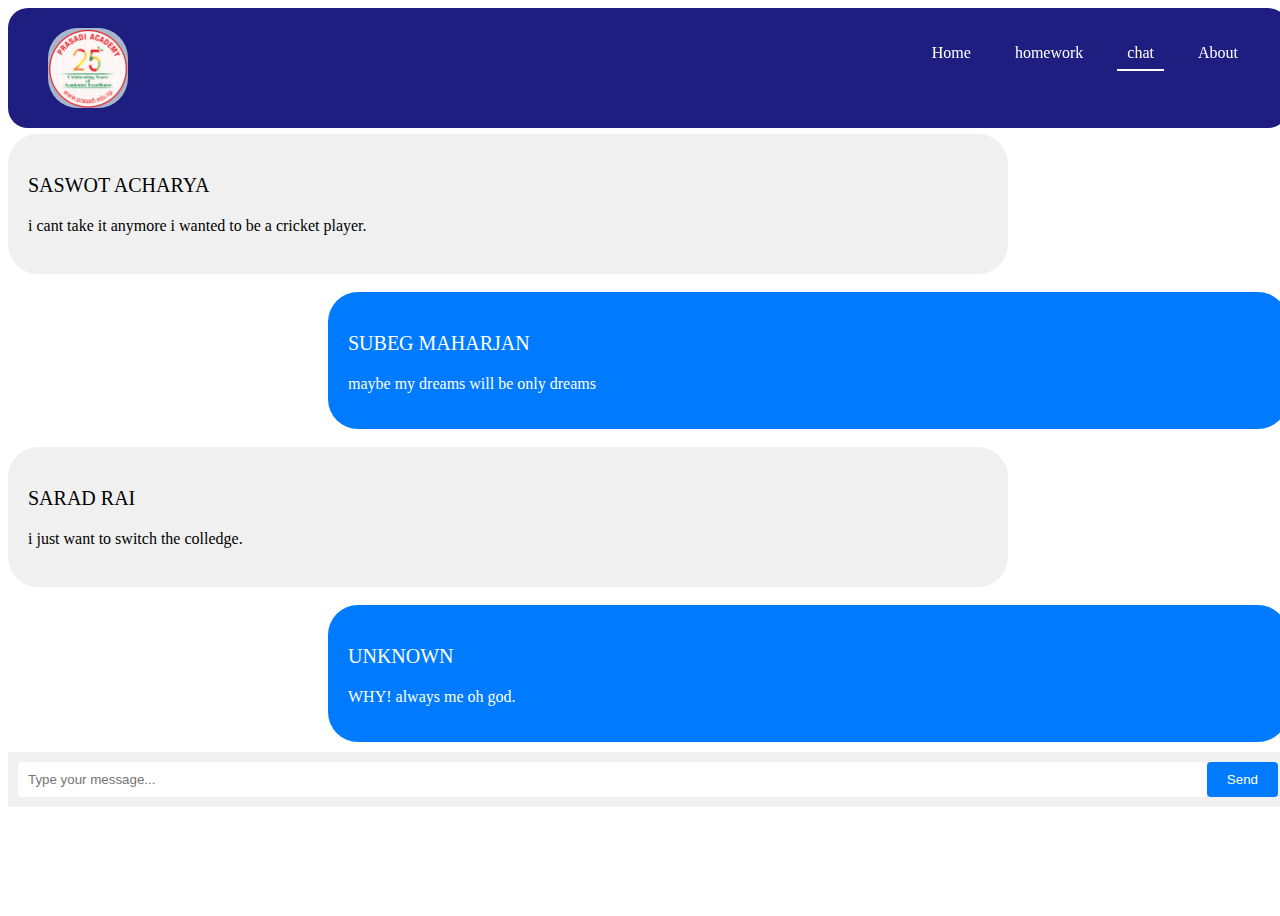
<file: chat.html>
<html>
<head>

  <link rel="stylesheet" href="pain.css">
</head>
<body>
  <header>
    <header>
      <nav class="navbar">
        <div class="container">
          <a href="#" class="logo"><img src="logo.png" width="80" align="left" class="lo"></a>
          <ul class="nav-links">
            <li><a href="#"  id="link1">Home</a></li>
            <li><a href="#" id="link2" >homework</a></li>
            <li><a href="#"  class="active" >chat</a></li>
            <li><a href="#" id="link3" >About</a></li>
           
            
          </ul>
        </div>
      </nav>
    </header><br><br><br><br><br><br><br>
  

    <div class="new">
      <p class="no">SASWOT ACHARYA</p>
      <P>i cant take it anymore i wanted to be a cricket player.</P>
    </div><br>
    <div class="fun">
      <p class="no">SUBEG MAHARJAN</p>
      <P>maybe my dreams will be only dreams</P>
    </div><br>
      
    <div class="new">
      <p class="no">SARAD RAI</p>
      <P>i just want to switch the colledge.</P>
    </div><br>
    <div class="fun">
      <p class="no">  UNKNOWN</p>
      <P>   WHY! always me oh god.</P>
    </div>
    


  <div class="message-input">
    <input type="text" placeholder="Type your message...">
    <button id="redirectButton">Send</button>
  </div>
</div>
   
      
      <script>
        function pageTransition(targetURL) {
    // Add your transition effect code here
    document.body.classList.add("fadeOut");
    setTimeout(function() {
      // Redirect to the target URL after the transition effect
      window.location.href = targetURL;
    }, 500); // Adjust the timing based on your transition effect
  }

  // Get references to the anchor tags by their IDs
  const link1 = document.getElementById("link1");
  const link2 = document.getElementById("link2");
  const link3 = document.getElementById("link3");

  // Add onclick event listeners to the anchor tags
  link1.onclick = function() {
    // Call the pageTransition function with the target URL as an argument
    pageTransition("index.html");
  };

  link2.onclick = function() {
    // Call the pageTransition function with the target URL as an argument
    pageTransition("sanat.html");
  };

  link3.onclick = function() {
    // Call the pageTransition function with the target URL as an argument
    pageTransition("newabout.html");
  };
  const redirectButton = document.getElementById("redirectButton");

  // Add click event listener to the button
  redirectButton.addEventListener("click", function() {
    // Define the URL you want to redirect to
    const targetURL = "https://www.youtube.com"; // Replace with your desired URL
    
    // Redirect to the target URL
    window.location.href = targetURL;
  });
      </script>
 
</body>
</html>
</file>
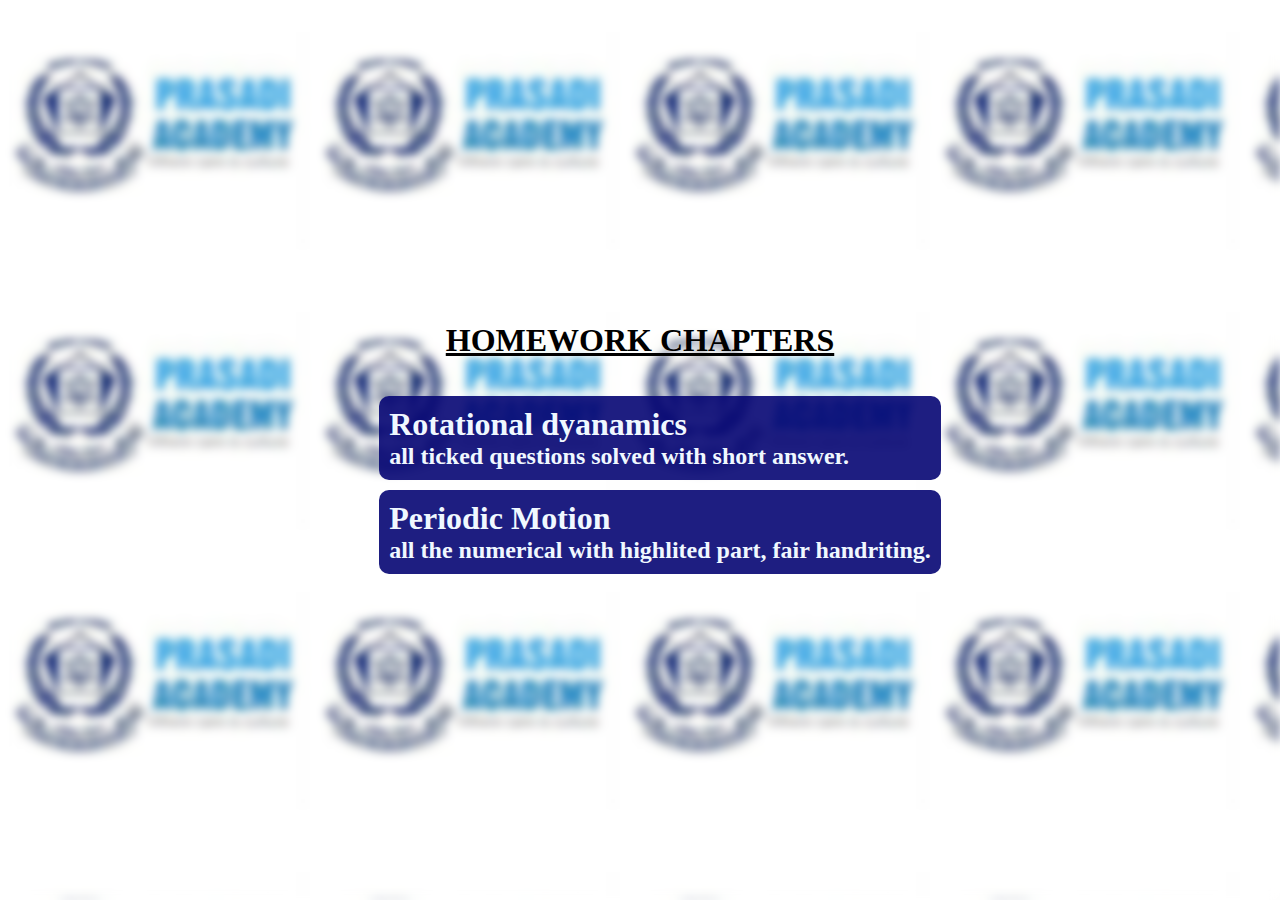
<file: chemistry.html>
<!DOCTYPE html>
<html>
<head>
    <style>
        body {
            margin: 0;
            padding: 0;
            background-image: url(z.png);
            /* Set background image to cover the entire viewport */
            background-size: cover;
        }

        .re {
            height: 100vh;
            width: 100%;
            /* Center the content vertically */
            display: flex;
            flex-direction: column;
            justify-content: center;
            align-items: center;
        }

        /* New class for the blurred background */
        .background-blur {
            position: absolute;
            top: 0;
            left: 0;
            width: 100%;
            height: 100%;
            background-image: url(z.png);
            /* Apply the blur effect to the background image */
            filter: blur(5px);
            z-index: -1;
        }

        .exercise {
            background-color: rgba(5, 5, 115, 0.9);
            padding: 10px;
            border-radius: 10px;
            margin-bottom: 10px;
        }

        .exercise a {
            text-decoration: none;
            color: aliceblue;
        }

        .exercise h1 {
            margin: 0;
        }

        .exercise h2 {
            margin: 0;
            font-family: cursive;
        }
    </style>
</head>
<body>
    <div class="re">
        <!-- Element for the blurred background -->
        <div class="background-blur"></div>
        <div>
            <h1 align="center"><u>HOMEWORK CHAPTERS</u></h1>
        </div>
        <ol>
            <div class="exercise">
                <a href="ro.pdf" download>
                    <h1>Rotational dyanamics</h1>
                    <h2>all  ticked questions solved with short answer.</h2>
                </a>
            </div>

            <div class="exercise">
                <a href="motion.pdf" download>
                    <h1>Periodic Motion</h1>
                    <h2>all the numerical with highlited part, fair handriting.</h2>
                </a>
            </div>

                    </ol>
    </div>
</body>
</html>
</file>
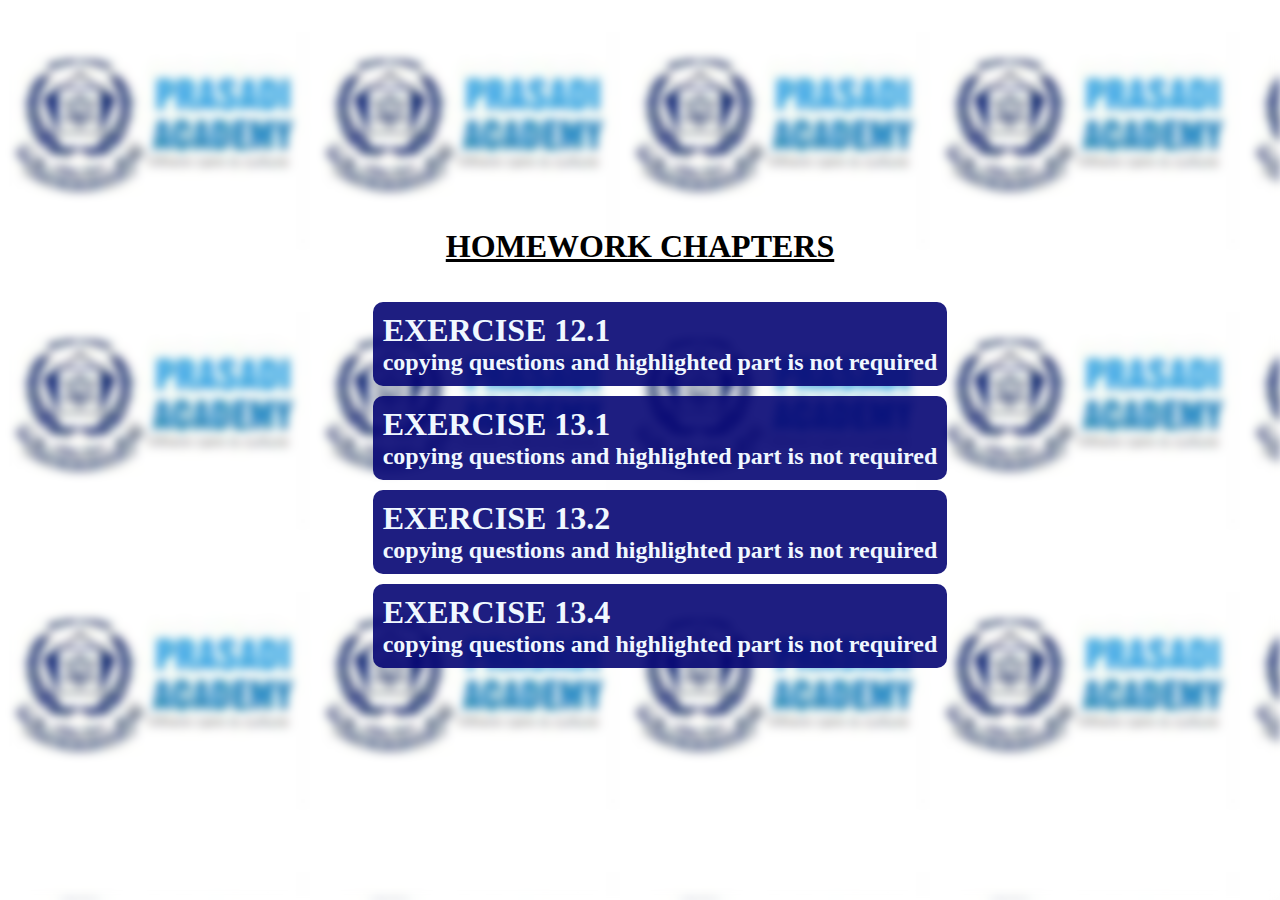
<file: maths.html>
<!DOCTYPE html>
<html>
<head>
    <style>
        body {
            margin: 0;
            padding: 0;
            background-image: url(z.png);
            /* Set background image to cover the entire viewport */
            background-size: cover;
        }

        .re {
            height: 100vh;
            width: 100%;
            /* Center the content vertically */
            display: flex;
            flex-direction: column;
            justify-content: center;
            align-items: center;
        }

        /* New class for the blurred background */
        .background-blur {
            position: absolute;
            top: 0;
            left: 0;
            width: 100%;
            height: 100%;
            background-image: url(z.png);
            /* Apply the blur effect to the background image */
            filter: blur(5px);
            z-index: -1;
        }

        .exercise {
            background-color: rgba(5, 5, 115, 0.9);
            padding: 10px;
            border-radius: 10px;
            margin-bottom: 10px;
        }

        .exercise a {
            text-decoration: none;
            color: aliceblue;
        }

        .exercise h1 {
            margin: 0;
        }

        .exercise h2 {
            margin: 0;
            font-family: cursive;
        }
    </style>
</head>
<body>
    <div class="re">
        <!-- Element for the blurred background -->
        <div class="background-blur"></div>
        <div>
            <h1 align="center"><u>HOMEWORK CHAPTERS</u></h1>
        </div>
        <ol>
            <div class="exercise">
                <a href="o.pdf" download>
                    <h1>EXERCISE 12.1</h1>
                    <h2>copying questions and highlighted part is not required</h2>
                </a>
            </div>

            <div class="exercise">
                <a href="ma.pdf" download>
                    <h1>EXERCISE 13.1</h1>
                    <h2>copying questions and highlighted part is not required</h2>
                </a>
            </div>

            <div class="exercise">
                <a href="mat.pdf" download>
                    <h1>EXERCISE 13.2</h1>
                    <h2>copying questions and highlighted part is not required</h2>
                </a>
            </div>

            <div class="exercise">
                <a href="yp4.pdf" download>
                    <h1>EXERCISE 13.4</h1>
                    <h2>copying questions and highlighted part is not required</h2>
                </a>
            </div>
        </ol>
    </div>
</body>
</html>
</file>
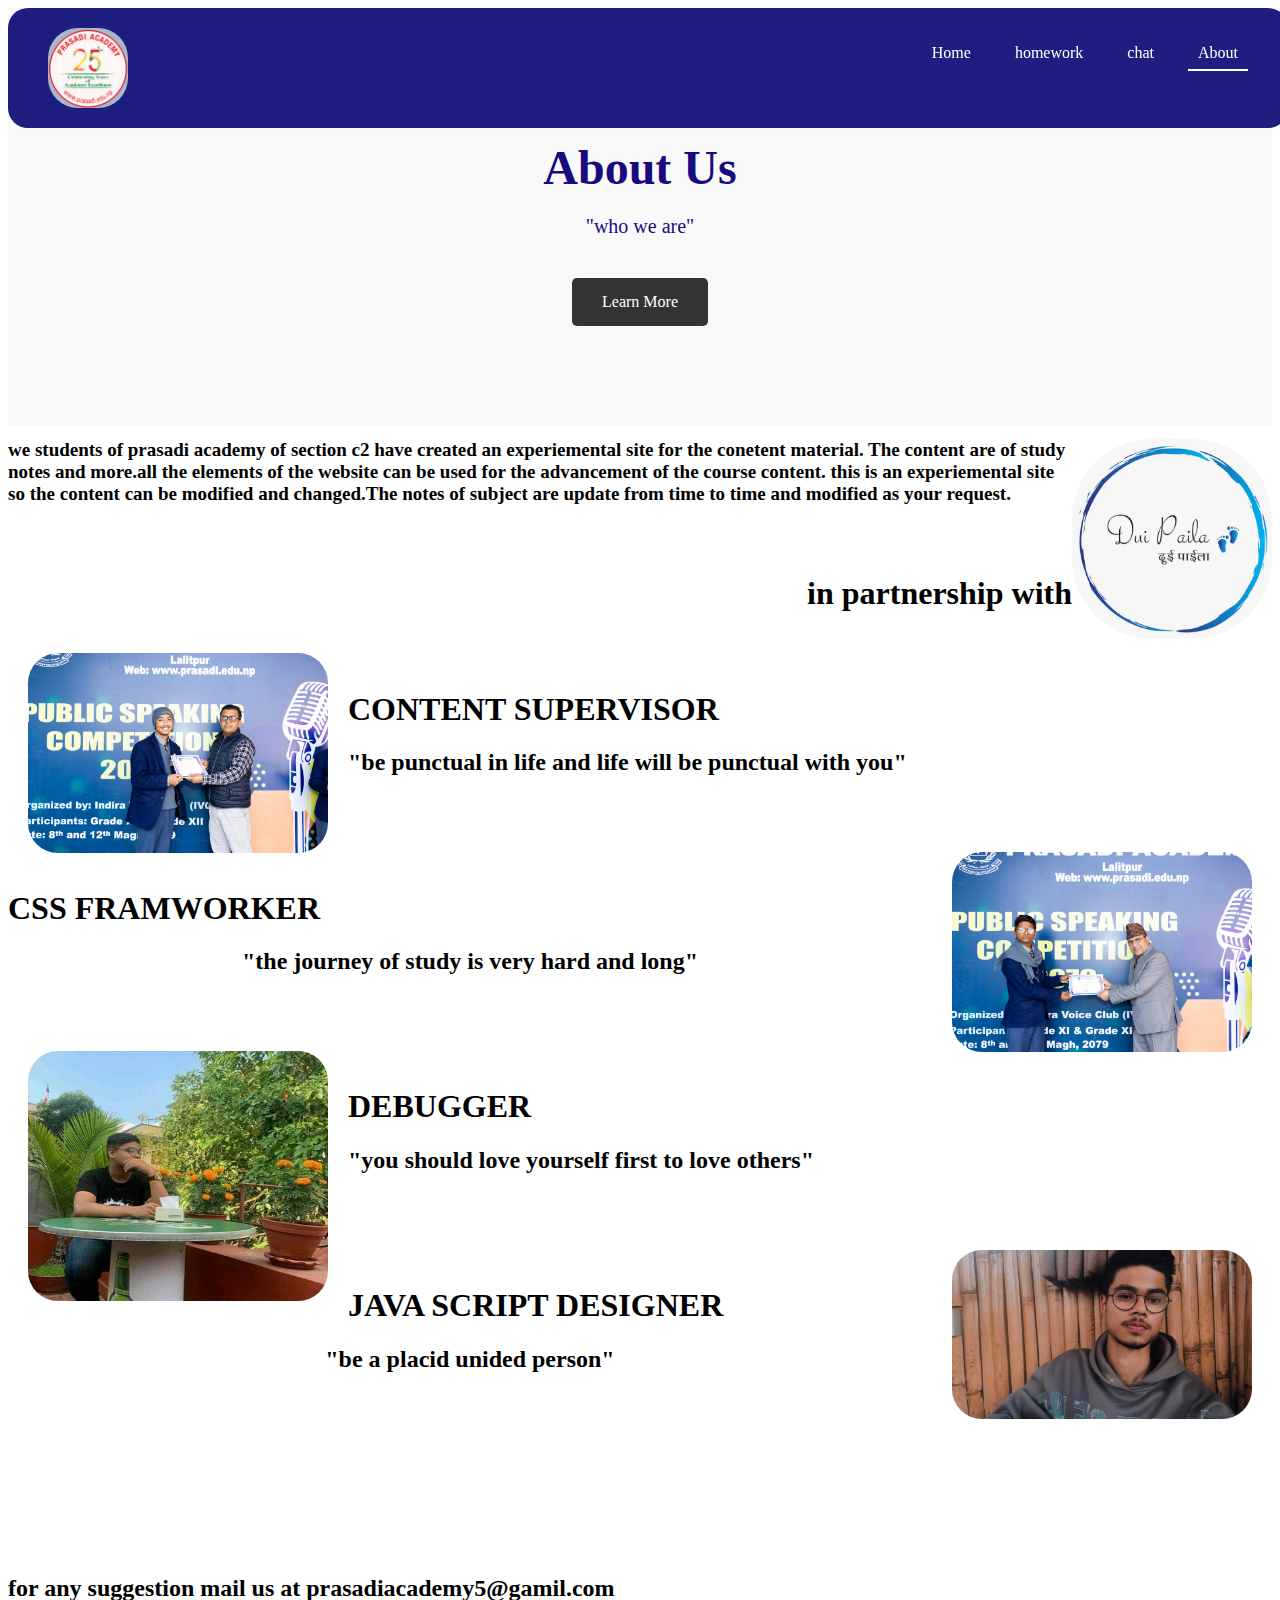
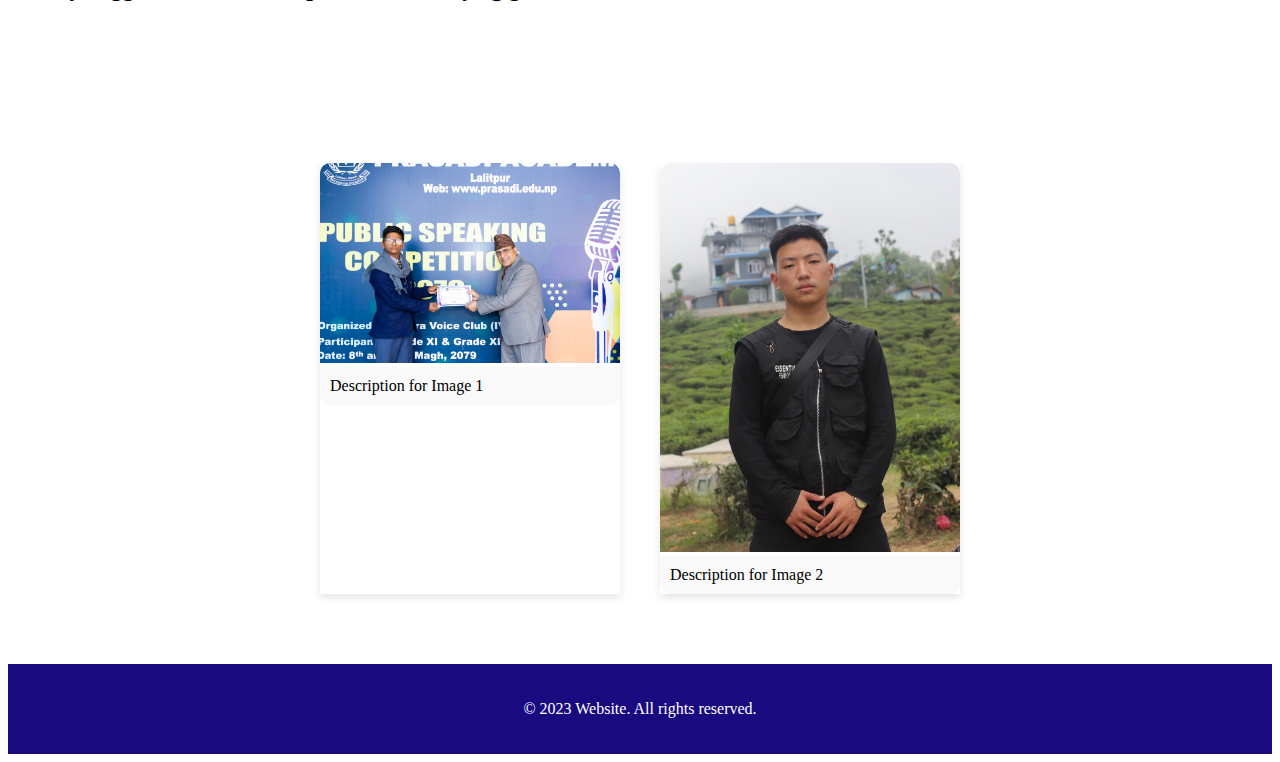
<file: newabout.html>
<!DOCTYPE html>
<html lang="en">
<head>

  <title>About Us</title>
  <link rel="stylesheet" href="nabout.css">
</head>
<body>
    <header>
        <nav class="navbar">
          <div class="container">
            <a href="#" class="logo"><img src="logo.png" width="80" align="left" class="lo"></a>
            <ul class="nav-links">
              <li><a href="#"  id="link1">Home</a></li>
              <li><a href="#" id="link2" >homework</a></li>
              <li><a href="#"  id="link3" >chat</a></li>
              <li><a href="#"  class="active" >About</a></li>
             
              
            </ul>
          </div>
        </nav>
      </header>

  <main>
  
    <section class="hero">
        <div class="container">
          <h1>About Us</h1>
          <p>"who we are"</p>
          <a href="#" class="cta-btn">Learn More</a>
        </div>
      </section>
      <div>
        <img src="d.jpg" class="e"><h1 class="run">
        we students of prasadi academy of section c2 have created an experiemental site for the conetent material.
        The content are of study notes and more.all the elements of the website can be used for the advancement of the course content.
        this is an experiemental site so the content can be modified and changed.The notes of subject are update from
        time to time and modified as your request.
</h1><br><br>
<div><h1 align="right">in partnership with</h1></div>
        
<img src="i.jpg" width="300px" class="c"><br><br><H1 >CONTENT SUPERVISOR</H1><H2>"be punctual in life and life will be punctual with you"</H2>
<br><br>
<img src="p.jpg" width="300px" class="z" align="right"><br><br><H1>CSS FRAMWORKER</H1><H2 align="center">"the journey of study is very hard and long"</H2>
<br><br><img src="subeg.jpg" width="300px" height="250px" class="c"><br><br><H1 >DEBUGGER</H1><H2 >"you should love yourself first to love others"</H2>
    <br><br><img src="n.jpg" width="300px" class="z" align="right"><br><br><H1 >JAVA SCRIPT DESIGNER</H1><H2 align="center" ">"be a placid unided person"</H2> <br><br><br><br><br><br><br><br><br>
    <h2 align="left" >for any suggestion mail us at prasadiacademy5@gamil.com</h2>
    <br><br><br><br>
  
</div>

    <section class="images-section">
      <div class="image-container">
        <!-- Image 1 with description -->
        <div class="image-item">
          <img src="p.jpg" alt="Image 1">
          <div class="image-description">Description for Image 1</div>
        </div>

        <!-- Image 2 with description -->
        <div class="image-item">
          <img src="sarad.JPG" alt="Image 2">
          <div class="image-description">Description for Image 2</div>
        </div>

  
      </div>
    </section>
  </main>

  <footer>
    <div class="container">
      <p>&copy; 2023 Website. All rights reserved.</p>
    </div>
  </footer>
  <script>
    return false;
  function pageTransition(targetURL) {
    // Add your transition effect code here
    document.body.classList.add("fadeOut");
    setTimeout(function() {
      // Redirect to the target URL after the transition effect
      window.location.href = targetURL;
    }, 500); // Adjust the timing based on your transition effect
  }

  // Get references to the anchor tags by their IDs
  const link1 = document.getElementById("link1");
  const link2 = document.getElementById("link2");
  const link3 = document.getElementById("link3");

  // Add onclick event listeners to the anchor tags
  link1.onclick = function() {
    // Call the pageTransition function with the target URL as an argument
    pageTransition("index.html");
  };

  link2.onclick = function() {
    // Call the pageTransition function with the target URL as an argument
    pageTransition("sanat.html");
  };

  link3.onclick = function() {
    // Call the pageTransition function with the target URL as an argument
    pageTransition("chat.html");
  };
  </script>

</body>
</html>
</file>
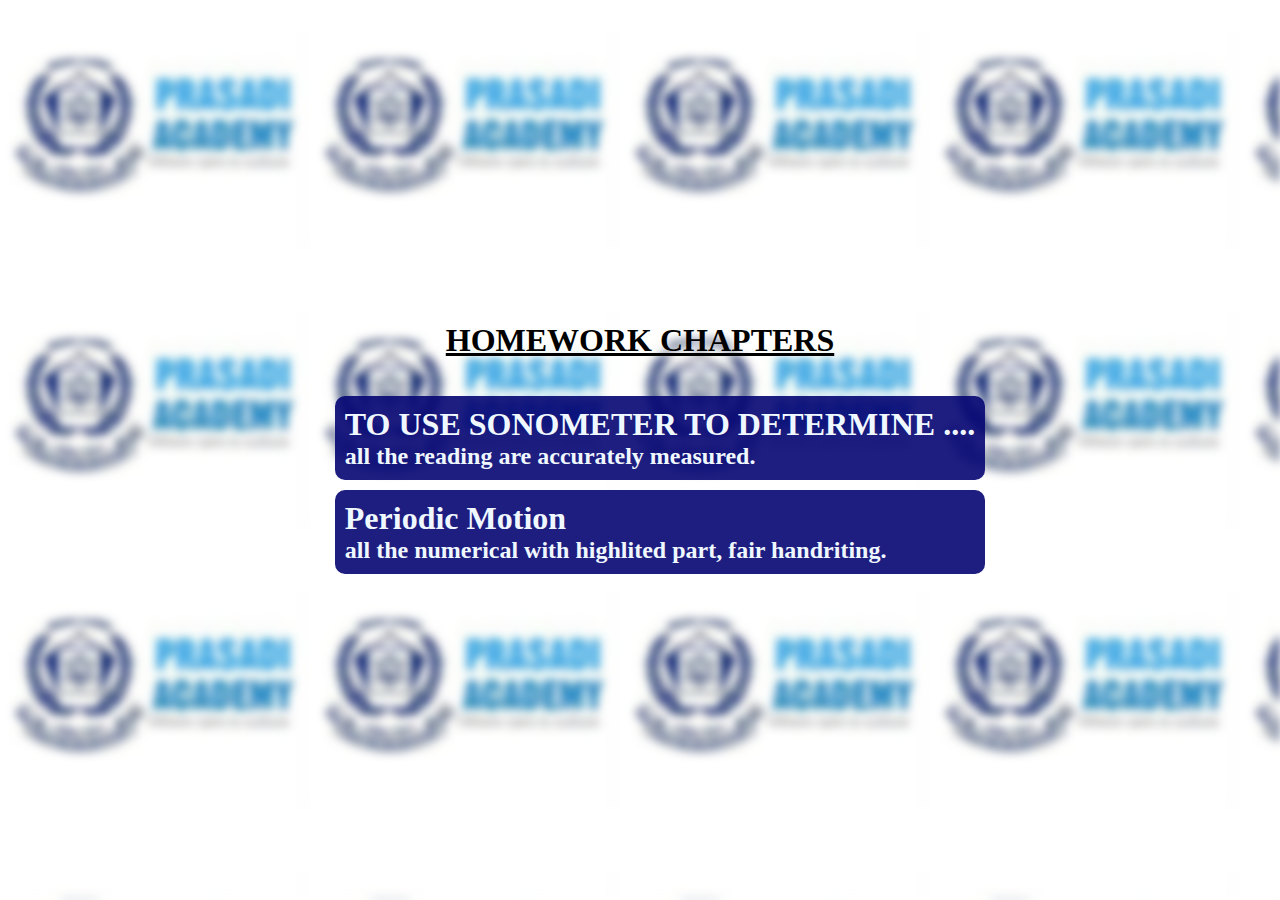
<file: physicsprc.html>
<!DOCTYPE html>
<html>
<head>
    <style>
        body {
            margin: 0;
            padding: 0;
            background-image: url(z.png);
            /* Set background image to cover the entire viewport */
            background-size: cover;
        }

        .re {
            height: 100vh;
            width: 100%;
            /* Center the content vertically */
            display: flex;
            flex-direction: column;
            justify-content: center;
            align-items: center;
        }

        /* New class for the blurred background */
        .background-blur {
            position: absolute;
            top: 0;
            left: 0;
            width: 100%;
            height: 100%;
            background-image: url(z.png);
            /* Apply the blur effect to the background image */
            filter: blur(5px);
            z-index: -1;
        }

        .exercise {
            background-color: rgba(5, 5, 115, 0.9);
            padding: 10px;
            border-radius: 10px;
            margin-bottom: 10px;
        }

        .exercise a {
            text-decoration: none;
            color: aliceblue;
        }

        .exercise h1 {
            margin: 0;
        }

        .exercise h2 {
            margin: 0;
            font-family: cursive;
        }
    </style>
</head>
<body>
    <div class="re">
        <!-- Element for the blurred background -->
        <div class="background-blur"></div>
        <div>
            <h1 align="center"><u>HOMEWORK CHAPTERS</u></h1>
        </div>
        <ol>
            <div class="exercise">
                <a href="ro.pdf" download>
                    <h1>TO USE SONOMETER TO DETERMINE ....</h1>
                    <h2>all the reading are accurately measured.</h2>
                </a>
            </div>

            <div class="exercise">
                <a href="motion.pdf" download>
                    <h1>Periodic Motion</h1>
                    <h2>all the numerical with highlited part, fair handriting.</h2>
                </a>
            </div>

                    </ol>
    </div>
</body>
</html>
</file>
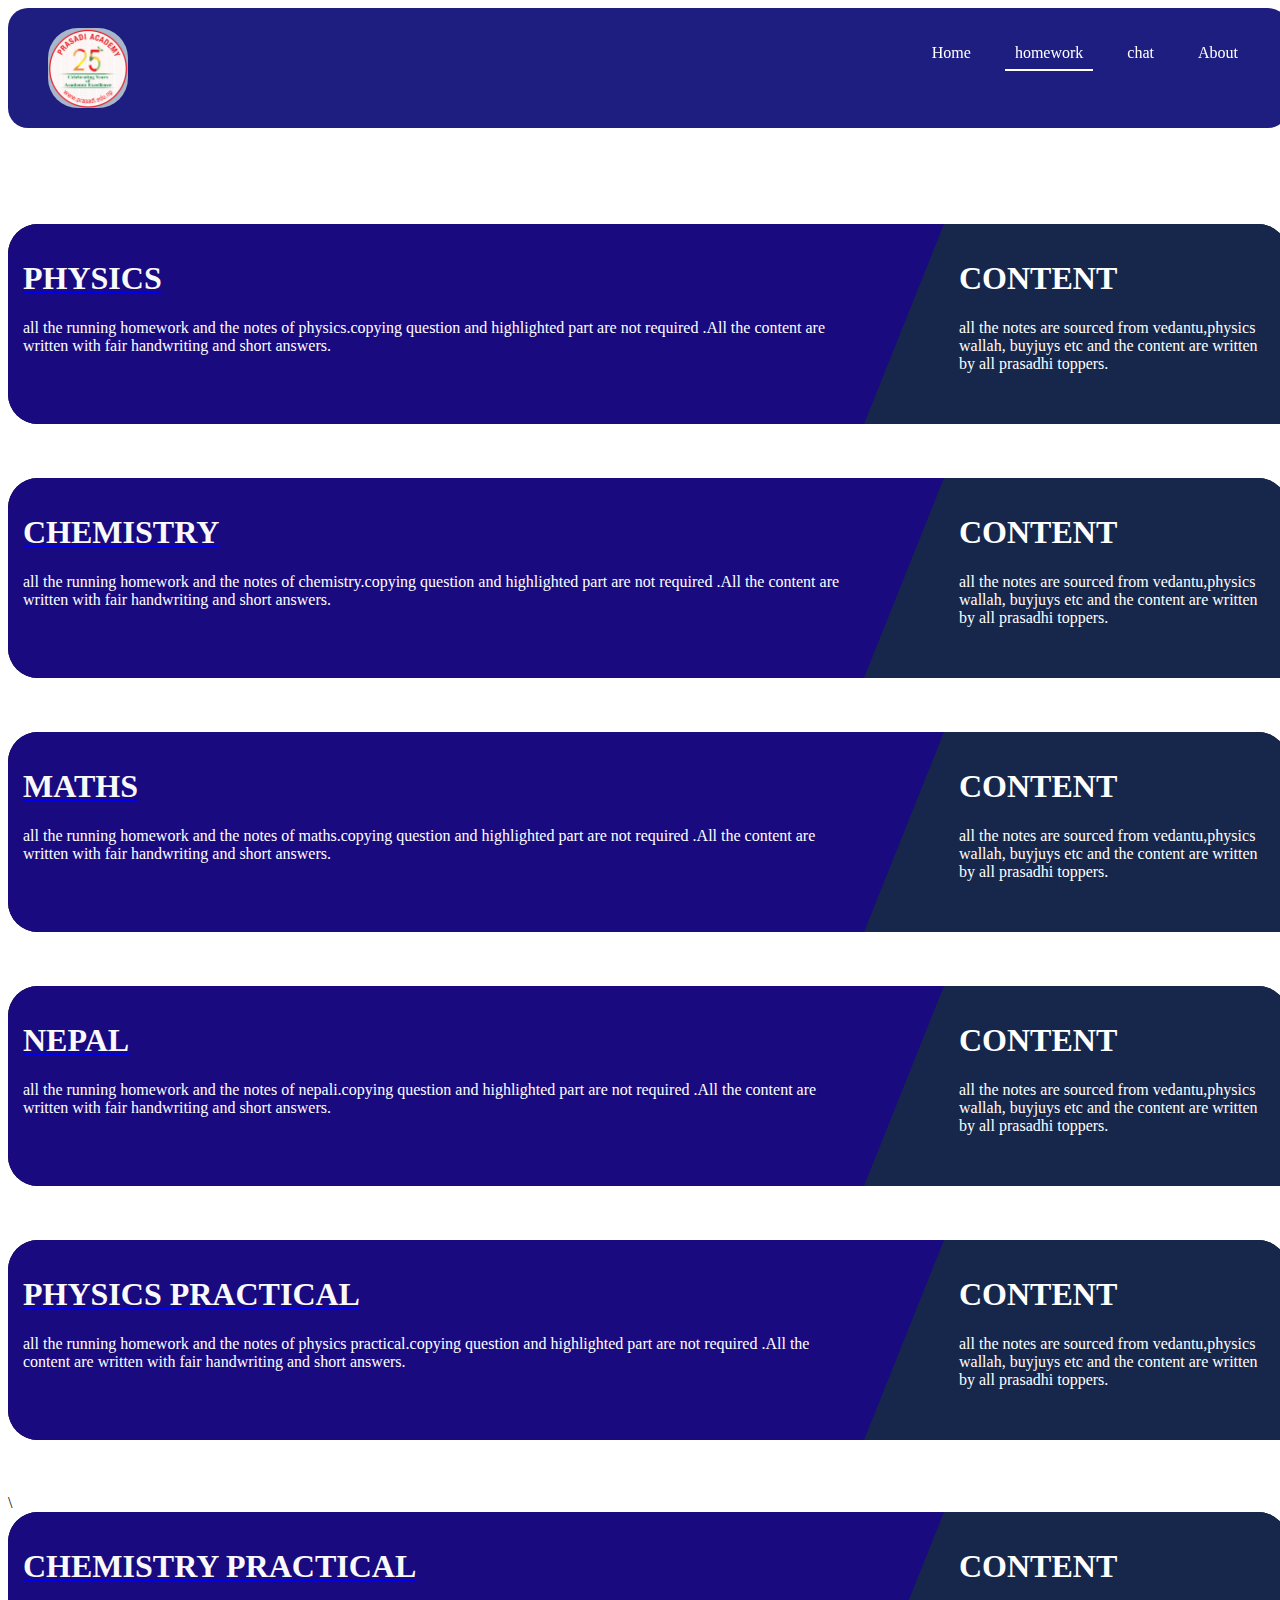
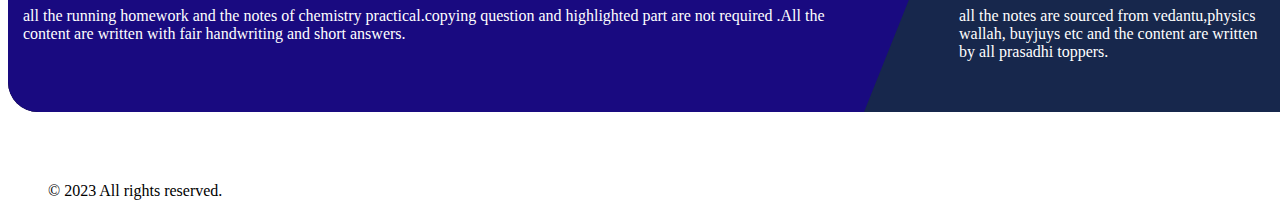
<file: sanat.html>
<html>
<head>

  <link rel="stylesheet" href="sumo.css">
</head>
<body>
  <header>
    <header>
      <nav class="navbar">
        <div class="container">
          <a href="#" class="logo"><img src="logo.png" width="80" align="left" class="lo"></a>
          <ul class="nav-links">
            <li><a href="#" id="link1"  >Home</a></li>
            <li><a href="#" class="active" >homework</a></li>
            <li><a href="#" id="link2" >chat</a></li>
            <li><a href="#" id="link3" >About</a></li>
           
            
          </ul>
        </div>
      </nav>
    </header>
    <br><br>  <br><br>  <br><br>  <br><br>  <br><br>  <br><br>
    

    <div class="wraper">
      <div class="div-1">
        <div class="content">
          
          <a href="physics.html"><h1>PHYSICS</h1></a>
          all the running homework and the notes of physics.copying question and highlighted part are not required 
          .All the content are written with fair handwriting and short answers.
  
      </div></div>
      <div class="div-2">
        <div class="content">
          <h1>CONTENT</h1>
         all the notes are sourced from vedantu,physics wallah, buyjuys etc and the content are written by all prasadhi toppers.
        </div>
      </div>
    </div><br><br><br>
    
    
    <div class="wraper">
      <div class="div-1">
        <div class="content">
          <a href="chemistry.html"><h1>CHEMISTRY</h1></a>
          all the running homework and the notes of chemistry.copying question and highlighted part are not required 
          .All the content are written with fair handwriting and short answers.
        </div>
      </div>
  
      <div class="div-2">
        <div class="content">
          <h1>CONTENT</h1>
         all the notes are sourced from vedantu,physics wallah, buyjuys etc and the content are written by all prasadhi toppers.
        </div>
      </div>
    </div><br><br><br>
    <div class="wraper">
      <div class="div-1">
        <div class="content">
          <a href="maths.html"><h1>MATHS</h1></a>
          all the running homework and the notes of maths.copying question and highlighted part are not required 
          .All the content are written with fair handwriting and short answers.
        </div>
      </div>
      <div class="div-2">
        <div class="content">
          <h1>CONTENT</h1>
         all the notes are sourced from vedantu,physics wallah, buyjuys etc and the content are written by all prasadhi toppers.
        </div>
      </div>
    </div><br><br><br>
    
    <div class="wraper">
      <div class="div-1">
        <div class="content">
          <a href="nepali.html"><h1>NEPAL</h1></a>
          all the running homework and the notes of nepali.copying question and highlighted part are not required 
          .All the content are written with fair handwriting and short answers.
        </div>
      </div>
      <div class="div-2">
        <div class="content">
          <h1>CONTENT</h1>
         all the notes are sourced from vedantu,physics wallah, buyjuys etc and the content are written by all prasadhi toppers.
        </div>
      </div>
    </div><br><br><br>
    
    <div class="wraper">
      <div class="div-1">
        <div class="content">
          <a href="physicsprc.html"><h1>PHYSICS PRACTICAL</h1></a>
          all the running homework and the notes of physics practical.copying question and highlighted part are not required 
          .All the content are written with fair handwriting and short answers.
        </div>
      </div>
      <div class="div-2">
        <div class="content">
          <h1>CONTENT</h1>
         all the notes are sourced from vedantu,physics wallah, buyjuys etc and the content are written by all prasadhi toppers.
        </div>
      </div>
    </div><br><br><br>
    \<div class="wraper">
      <div class="div-1">
        <div class="content">
          <a href="chemprc.html"><h1>CHEMISTRY PRACTICAL</h1></a>
          all the running homework and the notes of chemistry practical.copying question and highlighted part are not required 
          .All the content are written with fair handwriting and short answers.
        </div>
      </div>
      <div class="div-2">
        <div class="content">
          <h1>CONTENT</h1>
         all the notes are sourced from vedantu,physics wallah, buyjuys etc and the content are written by all prasadhi toppers.
        </div>
      </div>
    </div><br><br><br>
      
  <footer>
    <div class="container">
      <p>&copy; 2023     All rights reserved.</p>
    </div>
  </footer>
  <script>
    function pageTransition(targetURL) {
    // Add your transition effect code here
    document.body.classList.add("fadeOut");
    setTimeout(function() {
      // Redirect to the target URL after the transition effect
      window.location.href = targetURL;
    }, 500); // Adjust the timing based on your transition effect
  }

  // Get references to the anchor tags by their IDs
  const link1 = document.getElementById("link1");
  const link2 = document.getElementById("link2");
  const link3 = document.getElementById("link3");

  // Add onclick event listeners to the anchor tags
  link1.onclick = function() {
    // Call the pageTransition function with the target URL as an argument
    pageTransition("index.html");
  };

  link2.onclick = function() {
    // Call the pageTransition function with the target URL as an argument
    pageTransition("chat.html");
  };

  link3.onclick = function() {
    // Call the pageTransition function with the target URL as an argument
    pageTransition("newabout.html");
  };
  </script>
 
</body>
</html>
</file>
<file: pain.css>
body{
    height:100vh;
    width:100%;
    position:absolute;
}
    

  .video-container {
    position: fixed;
    top: 0;
    left: 0;
    width: 100%;
    height: 100%;
    z-index: -1; /* Place the video behind other elements */
    overflow: hidden;
  }

  video {
    width: 100%;
    height: 100%;
    object-fit: cover; /* Cover the entire container with the video */
    filter: brightness(70%) blur(2px); /* Slightly white blurry effect */
  }

  main {
    padding: 20px;
  }

  /* Media queries for responsive design */
  @media (max-width: 768px) {
    /* Adjust the video size for smaller devices like mobile phones */
    .video-container {
      position: static; /* Disable fixed position for small devices */
    }

    video {
      height: 300px; /* Set a fixed height for small devices */
    }
  }
  /* styles.css */


  
  
body{
    height:100vh;
    width:100%;
    position:relative;
}
      
  .container {
    max-width: 1200px;
    margin: 0 auto;
    padding: 0 20px;
  }
  
  .navbar {
    background-color:rgba(5, 5, 115,0.9);
    padding: 20px 0;
    position: fixed;
    width:100%;
    border-radius: 20px;

  }
  
  .navbar .container {
    display: flex;
    justify-content: space-between;
  }
  
  .nav-links li {
    display: inline-block;
    margin-right: 20px;
  }
  
  .nav-links li:last-child {
    margin-right: 0;
  }
  
  .nav-links a {
    color: #fff;
    text-decoration: none;
    padding: 10px;
  }
  
  .logo {
    font-size: 24px;
    font-weight: bold;
    color: #fff;
    text-decoration: none;

  }
  img.lo{
border-radius: 30px;
  }
  .hero {
    background-color: #f9f9f9;
    text-align: center;
    padding: 100px 0;
  }
  
  .hero h1 {
    font-size: 48px;
    color:#190a80;
    margin-bottom: 20px;
  }
  
  .hero p {
    font-size: 20px;
    color: #190a80;
    margin-bottom: 40px;
  }
  
  .cta-btn {
    display: inline-block;
    background-color: #333;
    color: #fff;
    padding: 15px 30px;
    text-decoration: none;
    border-radius: 5px;
  }

  .nav-links li {
    display: inline-block;
    margin-right: 20px;
  }
  
  .nav-links li:last-child {
    margin-right: 0;
  }
  
  .nav-links a {
    position: relative; /* Add relative positioning for the underline effect */
    color: #fff;
    text-decoration: none;
    padding: 10px;
  }
  
  /* Underline effect for navbar links on hover */
  .nav-links a:hover::before {
    content: ""; /* Create an empty pseudo-element */
    position: absolute;
    bottom: 0;
    left: 0;
    width: 100%;
    height: 2px;
    background-color: #fff; /* White underline color on hover */
  }
  
  /* Underline effect for active page */
  .nav-links a.active::before {
    content: ""; /* Create an empty pseudo-element */
    position: absolute;
    bottom: 0;
    left: 0;
    width: 100%;
    height: 2px;
    background-color: #fff; /* White underline color for active page */
  }
  .fadeOut {
    opacity: 0;
    transition: opacity 0.8s ease;
  }
 
  
  .chat-messages {
    padding: 20px;
    max-height: 800px;
    overflow-y: auto;
    max-height: 800px;
  }
  
  .new{
    width:75%;
    height: 100px;
   
    
    background-color: #f0f0f0;
    border-radius: 30px;
    padding: 20px;
  }
  .new p.no{
    font:bold;
    font-size: 20px;
    
  }
  .fun{
   
  margin-left: 25%;
    background-color: #007BFF;
    color: #fff;
    padding: 20px;
   
   
  
    right: 20px;
    border-radius: 30px;
    box-sizing: border-box;
  }
  .fun p.no{
    font:bold;
    font-size: 20px;
    
  }
  .message-input {
    display: flex;
    margin-top: 10px;
    padding: 10px;
    background-color: #f0f0f0;
  }
  
  .message-input input[type="text"] {
    flex: 1;
    padding: 10px;
    border: none;
    border-radius: 4px;
  }
  
  .message-input button {
    padding: 10px 20px;
    background-color: #007BFF;
    color: #fff;
    border: none;
    border-radius: 4px;
    cursor: pointer;
  }
</file>
<file: nabout.css>
.container {
    max-width: 1200px;
    margin: 0 auto;
    padding: 0 20px;
  }
  
  .navbar {
    background-color:rgba(5, 5, 115,0.9);
    padding: 20px 0;
    position: fixed;
    width:100%;
    border-radius: 20px;

  }
  
  .navbar .container {
    display: flex;
    justify-content: space-between;
  }
  
  .nav-links li {
    display: inline-block;
    margin-right: 20px;
  }
  
  .nav-links li:last-child {
    margin-right: 0;
  }
  
  .nav-links a {
    color: #fff;
    text-decoration: none;
    padding: 10px;
  }
  
  .logo {
    font-size: 24px;
    font-weight: bold;
    color: #fff;
    text-decoration: none;
   
  }
  img.lo{
border-radius: 30px;
  }
  .hero {
    background-color: #f9f9f9;
    text-align: center;
    padding: 100px 0;
  }
  
  .hero h1 {
    font-size: 48px;
    color:#190a80;
    margin-bottom: 20px;
  }
  
  .hero p {
    font-size: 20px;
    color: #190a80;
    margin-bottom: 40px;
  }
  
  .cta-btn {
    display: inline-block;
    background-color: #333;
    color: #fff;
    padding: 15px 30px;
    text-decoration: none;
    border-radius: 5px;
  }
  .images-section {
    padding: 50px 0;
  }
  
  .image-container {
    display: flex;
    flex-wrap: wrap;
    justify-content: center;
    max-width: 1200px;
    margin: 0 auto;
  }
  
  .image-item {
    width: 300px;
    margin: 20px;
    box-shadow: 0 4px 8px rgba(0, 0, 0, 0.1);
  }
  
  .image-item img {
    width: 100%;
    height: auto;
    border-radius: 10px 10px 0 0;
  }
  
  .image-description {
    background-color: #f9f9f9;
    padding: 10px;
    border-radius: 0 0 10px 10px;
  }
  .nav-links li {
    display: inline-block;
    margin-right: 20px;
  }
  
  .nav-links li:last-child {
    margin-right: 0;
  }
  
  .nav-links a {
    position: relative; /* Add relative positioning for the underline effect */
    color: #fff;
    text-decoration: none;
    padding: 10px;
  }
  
  /* Underline effect for navbar links on hover */
  .nav-links a:hover::before {
    content: ""; /* Create an empty pseudo-element */
    position: absolute;
    bottom: 0;
    left: 0;
    width: 100%;
    height: 2px;
    background-color: #fff; /* White underline color on hover */
  }
  
  /* Underline effect for active page */
  .nav-links a.active::before {
    content: ""; /* Create an empty pseudo-element */
    position: absolute;
    bottom: 0;
    left: 0;
    width: 100%;
    height: 2px;
    background-color: #fff; /* White underline color for active page */
  }
  
  /* Footer styles ... */
  
  /* Fading Animation */
  .fadeOut {
    opacity: 0;
    transition: opacity 0.8s ease;
  }
  img.e{
    width:200px;
    height:200px;
    float:right;
    border-radius: 80px;
    
    

}
img.c{
    float:left;
    margin: 20px 20px 20px 20px;
    border-radius: 30px;
}
img.z{
    float:right;
    margin: 20px 20px 20px 20px;
    border-radius: 30px;
}



h1.run{
  font-size: 19px;
  font-family: cursive;
}
footer {
  background: linear-gradient(to bottom, #190a80, #190a80);
  color: #fff;
  text-align: center;
  padding: 20px 0;
}
</file>
<file: sumo.css>
body{
    height:100vh;
    width:100%;
    position:relative;
}
    
      
  .container {
    max-width: 1200px;
    margin: 0 auto;
    padding: 0 20px;
  }
  
  .navbar {
    background-color:rgba(5, 5, 115,0.9);
    padding: 20px 0;
    position: fixed;
    width:100%;
    border-radius: 20px;

  }
  
  .navbar .container {
    display: flex;
    justify-content: space-between;
  }
  
  .nav-links li {
    display: inline-block;
    margin-right: 20px;
  }
  
  .nav-links li:last-child {
    margin-right: 0;
  }
  
  .nav-links a {
    color: #fff;
    text-decoration: none;
    padding: 10px;
  }
  
  .logo {
    font-size: 24px;
    font-weight: bold;
    color: #fff;
    text-decoration: none;
  
  }
  img.lo{
border-radius: 30px;
  }
  .hero {
    background-color: #f9f9f9;
    text-align: center;
    padding: 100px 0;
  }
  
  .hero h1 {
    font-size: 48px;
    color:#190a80;
    margin-bottom: 20px;
  }
  
  .hero p {
    font-size: 20px;
    color: #190a80;
    margin-bottom: 40px;
  }
  
  .cta-btn {
    display: inline-block;
    background-color: #333;
    color: #fff;
    padding: 15px 30px;
    text-decoration: none;
    border-radius: 5px;
  }

  .nav-links li {
    display: inline-block;
    margin-right: 20px;
  }
  
  .nav-links li:last-child {
    margin-right: 0;
  }
  
  .nav-links a {
    position: relative; /* Add relative positioning for the underline effect */
    color: #fff;
    text-decoration: none;
    padding: 10px;
  }
  
  /* Underline effect for navbar links on hover */
  .nav-links a:hover::before {
    content: ""; /* Create an empty pseudo-element */
    position: absolute;
    bottom: 0;
    left: 0;
    width: 100%;
    height: 2px;
    background-color: #fff; /* White underline color on hover */
  }
  
  /* Underline effect for active page */
  .nav-links a.active::before {
    content: ""; /* Create an empty pseudo-element */
    position: absolute;
    bottom: 0;
    left: 0;
    width: 100%;
    height: 2px;
    background-color: #fff; /* White underline color for active page */
  }
 .you:hover{
    transform: rotateY(20deg) scale(1.1);
    box-shadow: #333;
    
 }
 .you{
    border-radius:30px;
    padding:0 30px;
 }
 .wraper{
  width: 100%;
  height:  200px;
  background: #000;
  display: flex;
  border-radius: 30px;

}
.wraper:hover{
  transform: scale(1.1);
  border-radius: 30px;
}

.div-1{
  width: calc( 70% - 40px) ;
  height: 200px;
  background:#190a80;
  border-bottom-left-radius: 30px;
  border-top-left-radius: 30px;
}

.div-2{
  width: calc( 30% + 40px );
  height:  20px;
  background: #17274c;
  border-left: 80px solid #190a80;
  border-bottom:  200px solid transparent;
  box-sizing: border-box;
  border-top-right-radius: 30px;
}

.content{
  color: white;
  font-size: 16px;
  padding: 15px;
}
.fadeOut {
  opacity: 0;
  transition: opacity 0.8s ease;
}
.div-1 .content H1{
  color: #f9f9f9;
}
</file>
